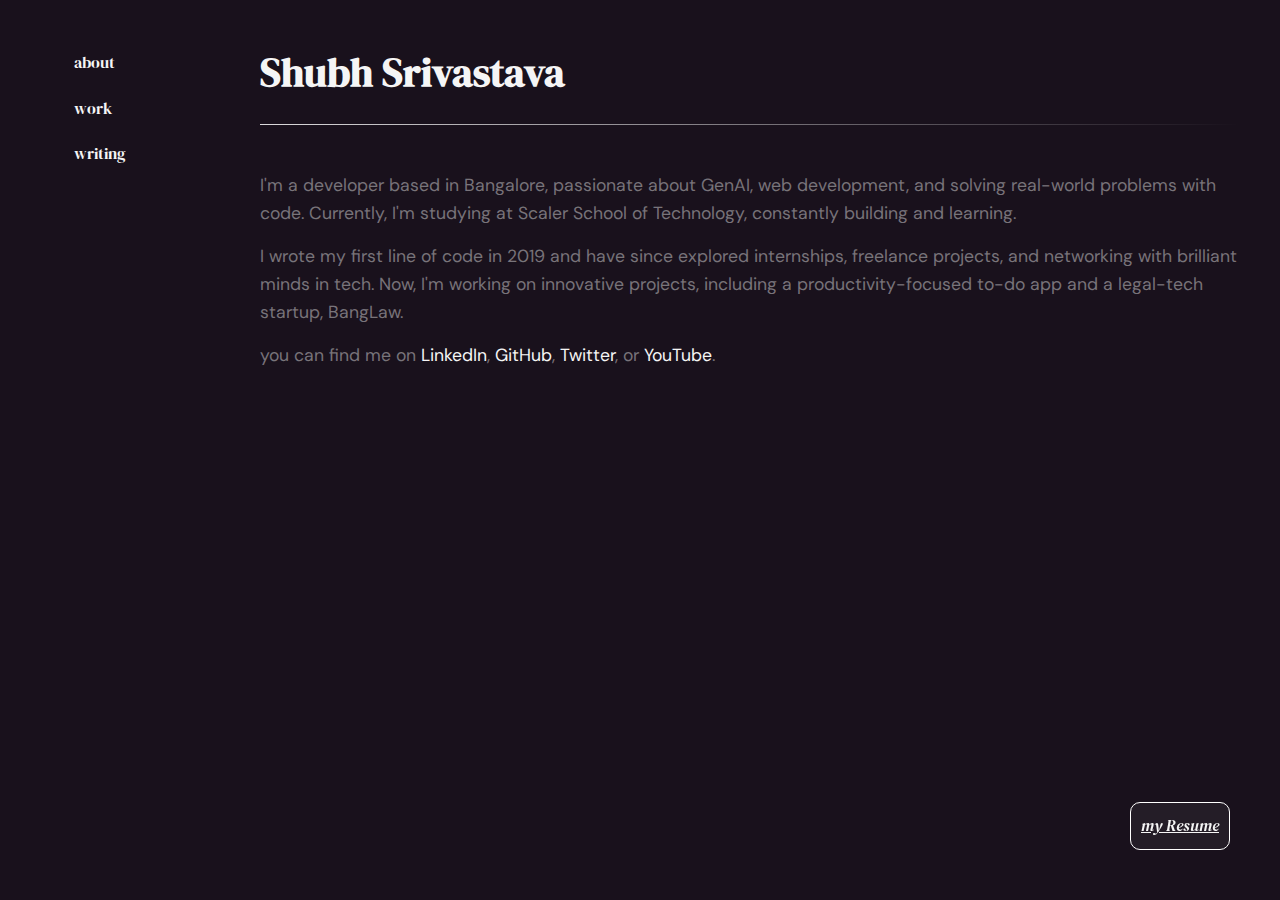
<file: index.html>
<!DOCTYPE html>
<html lang="en">
<head>
    <meta charset="UTF-8">
    <meta name="viewport" content="width=device-width, initial-scale=1.0">
    <title>idleShubh</title>
    <link rel="stylesheet" href="style.css">
</head>
<body>
    <nav>
        <ul>
            <li><a href="index.html">about</a></li>
            <li><a href="work.html">work</a></li>
            <li><a href="writing.html">writing</a></li>
        </ul>
    </nav>

    <main>
        <h1>Shubh Srivastava</h1>
    <hr><br>
    
    <p>
        I'm a developer based in Bangalore, passionate about GenAI, web development, and solving real-world problems with code. Currently, I'm studying at Scaler School of Technology, constantly building and learning.  
    </p>

      <p>  I wrote my first line of code in 2019 and have since explored internships, freelance projects, and networking with brilliant minds in tech. Now, I'm working on innovative projects, including a productivity-focused to-do app and a legal-tech startup, BangLaw. </p> 

        <p>
            you can find me on <a href="https://www.linkedin.com/in/srivastavshubh/" target="_blank">LinkedIn</a>, <a href="https://github.com/idleShubh" target="_blank">GitHub</a>, <a href="https://x.com/idleshubh" target="_blank">Twitter</a>, or <a href="https://www.youtube.com/@idleshubh" target="_blank">YouTube</a>.
        </p>
     
   
    </main>
    
    <a href="https://drive.google.com/file/d/1bVLnSYTumyV6lTRPy8J-dmgMsBV_Eilx/view?usp=sharing" class="resume-link" target="_blank">my Resume</a>
</body>
</html>
</file>
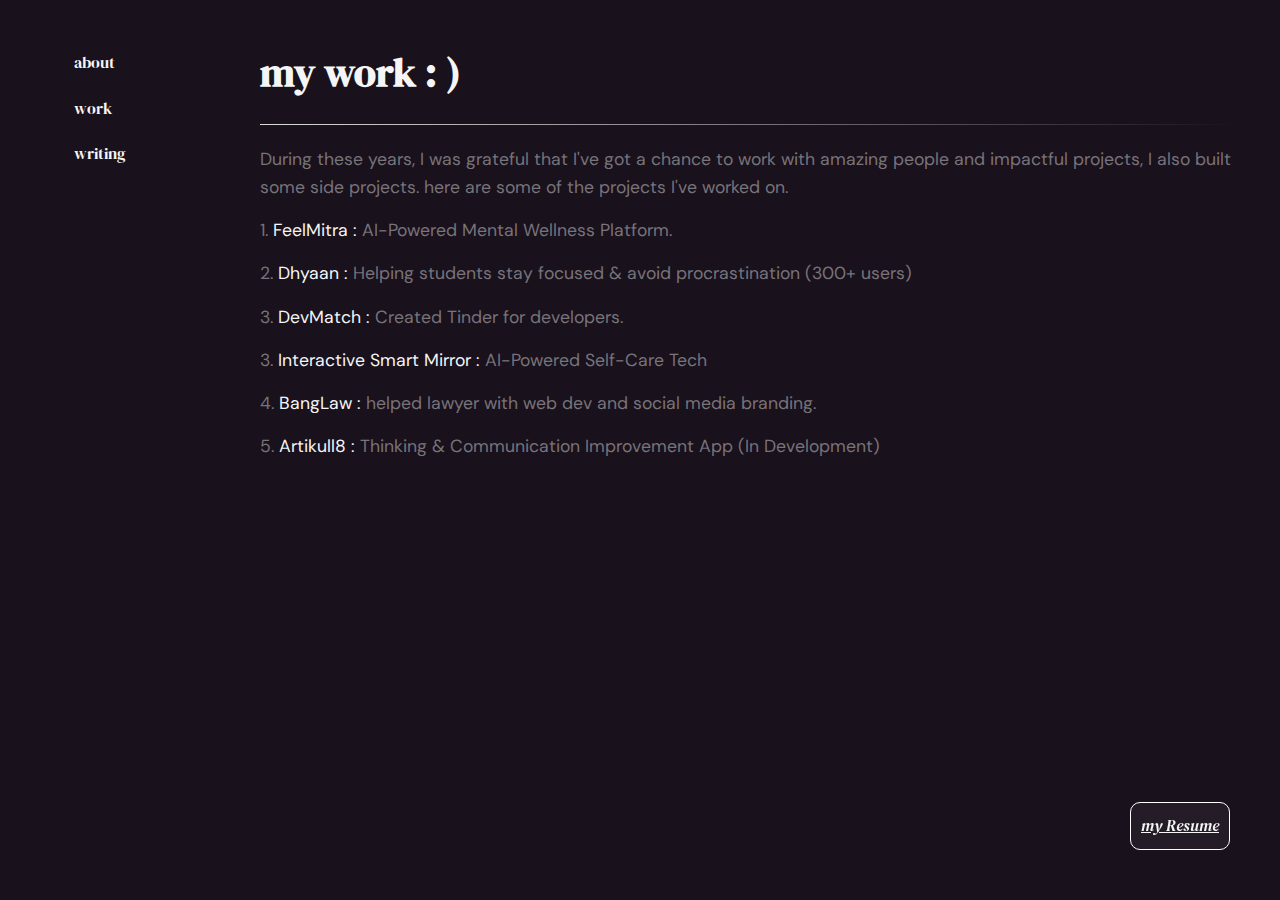
<file: work.html>
<!DOCTYPE html>
<html lang="en">
<head>
    <meta charset="UTF-8">
    <meta name="viewport" content="width=device-width, initial-scale=1.0">
    <title>my work :)</title>
    <link rel="stylesheet" href="style.css">
    <link rel="icon" type="image/png" href="favicon.png">
</head>
<body>
    <nav>
        <ul>
            <li><a href="index.html">about</a></li>
            <li><a href="work.html">work</a></li>
            <li><a href="writing.html">writing</a></li>
        </ul>
    </nav>

    <main>
        <h1>my work : )</h1>
        <hr>
        <p>
            During these years, I was grateful that I've got a chance to work with amazing people and impactful projects, I also built some side projects. here are some of the projects I've worked on.
        </p>
        <p>
            1. <a href="https://www.feelmitra.in/" target="_blank">FeelMitra : </a> AI-Powered Mental Wellness Platform.
        </p>

        <p>
            2. <a href="https://dhyaan-focus-haven.vercel.app/" target="_blank">Dhyaan : </a> Helping students stay focused & avoid procrastination (300+ users)
        </p>

        <p>
            3. <a href="https://dev-match-end-term.vercel.app/" target="_blank">DevMatch : </a> Created Tinder for developers.
        </p>
        
        <p>
            3. <a href="" target="_blank">Interactive Smart Mirror : </a> AI-Powered Self-Care Tech
        </p>

        <p>
            4. <a href="https://www.banglaw.in/" target="_blank">BangLaw : </a> helped lawyer with web dev and social media branding.
        </p>
        <p>
            5. <a href="" target="_blank">Artikull8 : </a> Thinking & Communication Improvement App (In Development)
        </p>
    </main>
    <a href="https://drive.google.com/file/d/1df1xYiKC7yFo69fewuBTXEZ2VH4miKkT/view?usp=sharing" class="resume-link" target="_blank">my Resume</a>
</body>
</html>
</file>
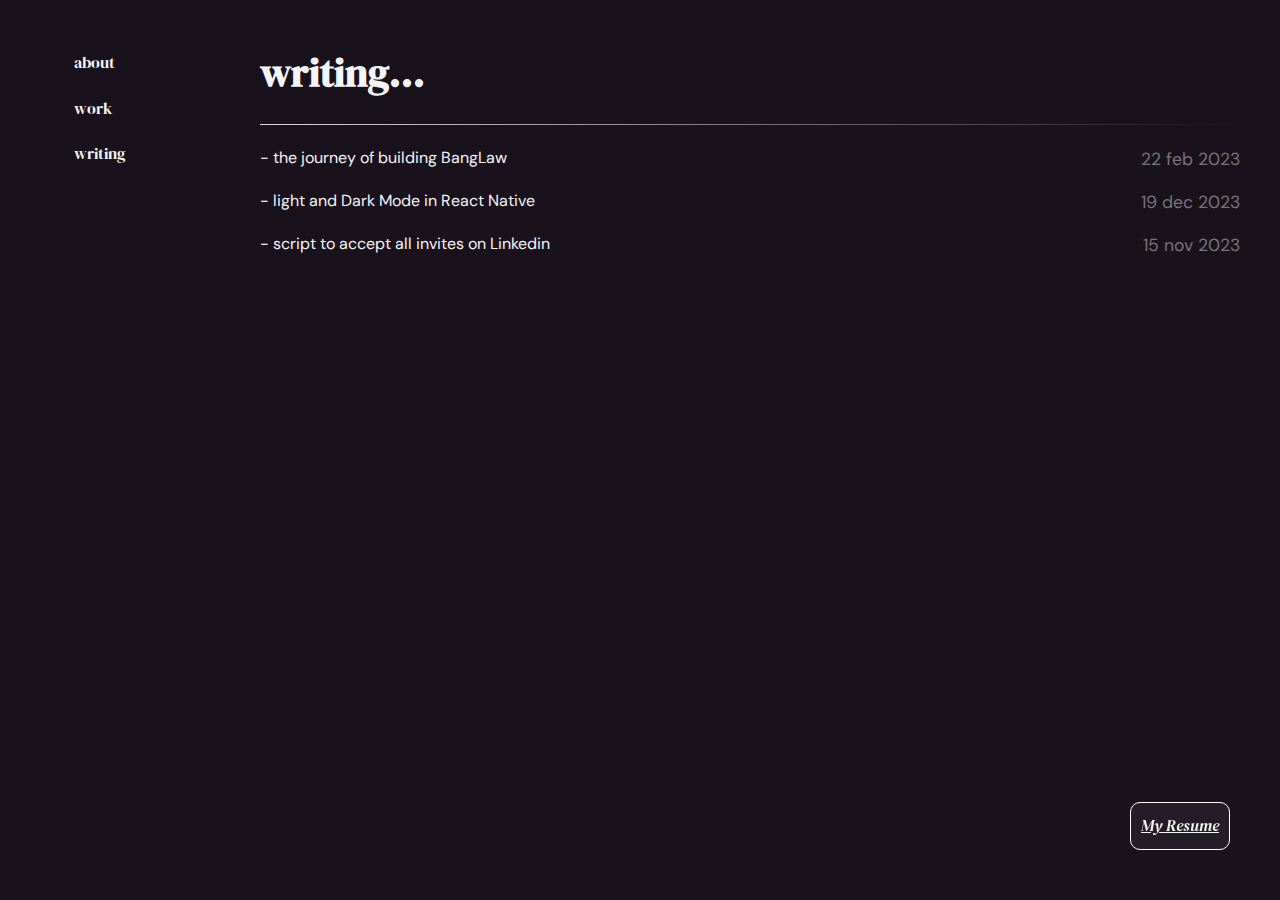
<file: writing.html>
<!DOCTYPE html>
<html lang="en">
<head>
    <meta charset="UTF-8">
    <meta name="viewport" content="width=device-width, initial-scale=1.0">
    <title>writing by idleShubh</title>
    <link rel="stylesheet" href="style.css">
</head>
<body>
    <nav>
        <ul>
            <li><a href="index.html">about</a></li>
            <li><a href="work.html">work</a></li>
            <li><a href="writing.html">writing</a></li>
        </ul>
    </nav>

    <main>
        <h1>writing...</h1>
        <hr>
        <div class="blogs">
            <a href="">- the journey of building BangLaw</a>
            <p>22 feb 2023</p>
        </div>
        <div class="blogs">
            <a href="">- light and Dark Mode in React Native</a>
            <p>19 dec 2023</p>
        </div>
        <div class="blogs">
            <a href="">- script to accept all invites on Linkedin</a>
            <p>15 nov 2023</p>
        </div>
    </main>

    <a href="https://docs.google.com/document/d/your-resume-link" class="resume-link" target="_blank">My Resume</a>
</body>
</html>
</file>
<file: style.css>
@import url('https://fonts.googleapis.com/css2?family=Open+Sans:wght@400;600&display=swap');
@import url('https://fonts.googleapis.com/css2?family=DM+Sans:wght@400;500&family=DM+Serif+Display&display=swap');

:root{
    --main-color: #f5f5f5;
    --second-second-color: #f5f5f56f;
    --third-color: rgb(25, 17, 28);
    --accent-color: #ff9800;
    --hover-color: #ff5722;
}

*{
    box-sizing: border-box;
    margin: 0;
    padding: 0;
}

body{
    font-family: 'DM Sans', sans-serif;
    background-color: var(--third-color);
    line-height: 1.6;
    padding: 20px;
    animation: fadeIn 0.5s ease-in-out;
}

nav{
    font-family: 'DM Serif Display', serif;
    padding: 20px;
    text-align: center;
    display: flex;
    justify-content: space-between;
    align-items: center;
    background-color: var(--third-color);
    border-bottom: 0.5px solid transparent;
    flex-direction: column;
    height: 100vh;
    width: 200px;
    position: fixed;
    left: 0;
    top: 15;
    animation: blurIn 0.75s ease-in-out;
}

nav ul {
    display: flex;
    flex-direction: column;
    align-items: flex-start;
}

nav ul li {
    margin: 10px 0;
}

main {
    margin-left: 220px;
    padding: 20px;
    animation: blurIn 0.75s ease-in-out;
}

hr{
    border: none;
    height: 1px;
    background: linear-gradient(to right, rgba(255, 255, 255, 0.849), rgba(255, 255, 255, 0));
    margin: 20px 0;
}

h1{
    font-family: 'DM Serif Display', serif;
    color: var(--main-color);
    font-size: 2.5em;
    transition: color 0.3s ease;
    margin-bottom: 20px;
    cursor: pointer;
    animation: blurIn 1s ease-in-out;
}

h1:hover {
    color: var(--hover-color);
}

p{
    color: var(--second-second-color);
    font-size: 1.1em;
    margin-bottom: 15px;
    animation: blurIn 1.25s ease-in-out;
}

li{
    list-style: none;
    display: inline;
    margin: 0 10px;
    transition: transform 0.3s ease;
}

li:hover {
    transform: scale(1.1);
}

a{
    text-decoration: none;
    color: var(--main-color);
    transition: color 0.3s ease;
}

a:hover{
    color: var(--hover-color);
}

.blogs{
    display: flex;
    justify-content: space-between;
    flex-wrap: wrap;
    animation: blurIn 1.5s ease-in-out;
}

/* Keyframes for animations */
@keyframes fadeIn {
    from {
        opacity: 0;
    }
    to {
        opacity: 1;
    }
}

@keyframes blurIn {
    from {
        opacity: 0;
        filter: blur(10px);
    }
    to {
        opacity: 1;
        filter: blur(0);
    }
}

.resume-link {
    font-family: 'DM Serif Display', serif;
    position: absolute;
    bottom: 50px;
    right: 50px;
    color: var(--main-color);
    font-style: italic;
    text-decoration: underline;
    transition: color 0.3s ease, transform 0.3s ease;
    border: 0.5px solid white;
    padding: 10px;
    border-radius: 10px;
    background-color: rgba(255, 255, 255, 0.051);
    backdrop-filter: blur(5px);
}

.resume-link:hover {
    color: var(--hover-color);
    transform: scale(1.05);
}

/* Responsive Styles */
@media (max-width: 768px) {
    nav {
        flex-direction: row;
        height: auto;
        width: 100%;
        position: static;
        padding: 10px 0;
    }

    nav ul {
        flex-direction: row;
        justify-content: space-around;
    }

    nav ul li {
        margin: 0 10px;
    }

    main {
        margin-left: 0;
        padding: 10px;
        min-height: calc(100vh - 100px); /* Adjust the min-height to ensure content is not hidden */
    }

    .blogs{
        display: flex;
        flex-direction: column;
        animation: blurIn 1.5s ease-in-out;
    }
}
</file>
